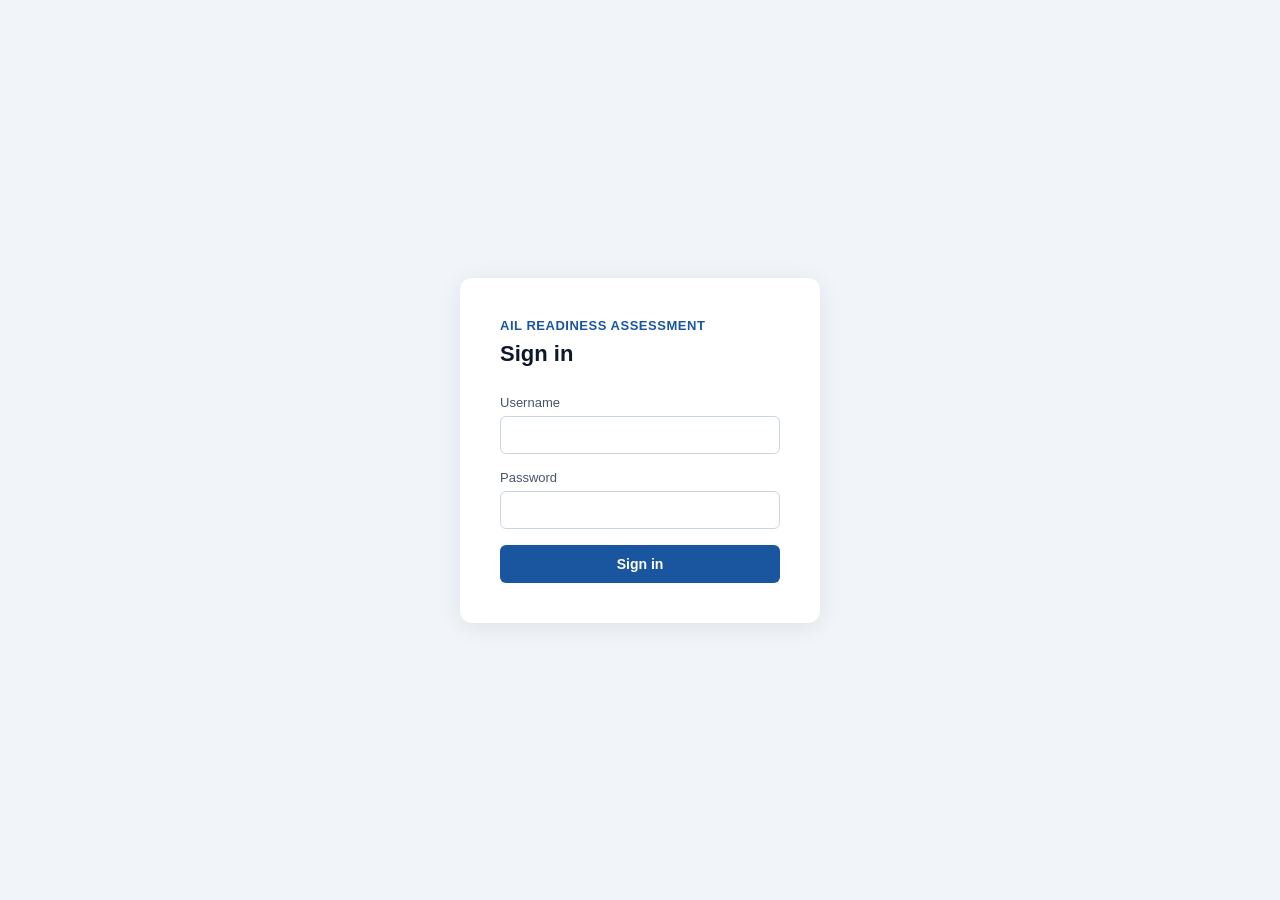
<file: web/login.html>
<!DOCTYPE html>
<html lang="en">
<head>
  <meta charset="UTF-8">
  <meta name="viewport" content="width=device-width, initial-scale=1.0">
  <title>AIL Readiness Assessment — Login</title>
  <style>
    *, *::before, *::after { box-sizing: border-box; margin: 0; padding: 0; }
    body {
      font-family: -apple-system, BlinkMacSystemFont, 'Segoe UI', sans-serif;
      background: #f1f5f9;
      min-height: 100vh;
      display: flex;
      align-items: center;
      justify-content: center;
    }
    .card {
      background: #fff;
      border-radius: 12px;
      box-shadow: 0 4px 24px rgba(0,0,0,0.08);
      padding: 40px;
      width: 100%;
      max-width: 360px;
    }
    .logo {
      font-size: 13px;
      font-weight: 600;
      color: #1a56a0;
      letter-spacing: 0.04em;
      text-transform: uppercase;
      margin-bottom: 8px;
    }
    h1 {
      font-size: 22px;
      font-weight: 700;
      color: #0f172a;
      margin-bottom: 28px;
    }
    label {
      display: block;
      font-size: 13px;
      font-weight: 500;
      color: #475569;
      margin-bottom: 6px;
    }
    input {
      display: block;
      width: 100%;
      padding: 10px 12px;
      font-size: 14px;
      border: 1px solid #cbd5e1;
      border-radius: 6px;
      outline: none;
      transition: border-color 0.15s;
      margin-bottom: 16px;
    }
    input:focus { border-color: #1a56a0; }
    button {
      width: 100%;
      padding: 11px;
      background: #1a56a0;
      color: #fff;
      font-size: 14px;
      font-weight: 600;
      border: none;
      border-radius: 6px;
      cursor: pointer;
      transition: background 0.15s;
    }
    button:hover { background: #154387; }
    button:disabled { background: #94a3b8; cursor: not-allowed; }
    .error {
      margin-top: 14px;
      padding: 10px 12px;
      background: #fef2f2;
      color: #dc2626;
      font-size: 13px;
      border-radius: 6px;
      display: none;
    }
  </style>
</head>
<body>
  <div class="card">
    <div class="logo">AIL Readiness Assessment</div>
    <h1>Sign in</h1>
    <form id="login-form">
      <label for="username">Username</label>
      <input id="username" type="text" autocomplete="username" required>
      <label for="password">Password</label>
      <input id="password" type="password" autocomplete="current-password" required>
      <button type="submit" id="submit-btn">Sign in</button>
      <div class="error" id="error-msg">Invalid username or password.</div>
    </form>
  </div>
  <script>
    document.getElementById('login-form').addEventListener('submit', async function(e) {
      e.preventDefault();
      const btn = document.getElementById('submit-btn');
      const errorMsg = document.getElementById('error-msg');
      const username = document.getElementById('username').value.trim();
      const password = document.getElementById('password').value;

      btn.disabled = true;
      btn.textContent = 'Signing in…';
      errorMsg.style.display = 'none';

      try {
        const res = await fetch('/api/login', {
          method: 'POST',
          headers: { 'Content-Type': 'application/json' },
          body: JSON.stringify({ username, password })
        });
        if (res.ok) {
          const data = await res.json();
          sessionStorage.setItem('ail_username', data.username);
          window.location.replace('/');
        } else {
          errorMsg.style.display = 'block';
          btn.disabled = false;
          btn.textContent = 'Sign in';
        }
      } catch {
        errorMsg.textContent = 'Connection error. Please try again.';
        errorMsg.style.display = 'block';
        btn.disabled = false;
        btn.textContent = 'Sign in';
      }
    });
  </script>
</body>
</html>
</file>
